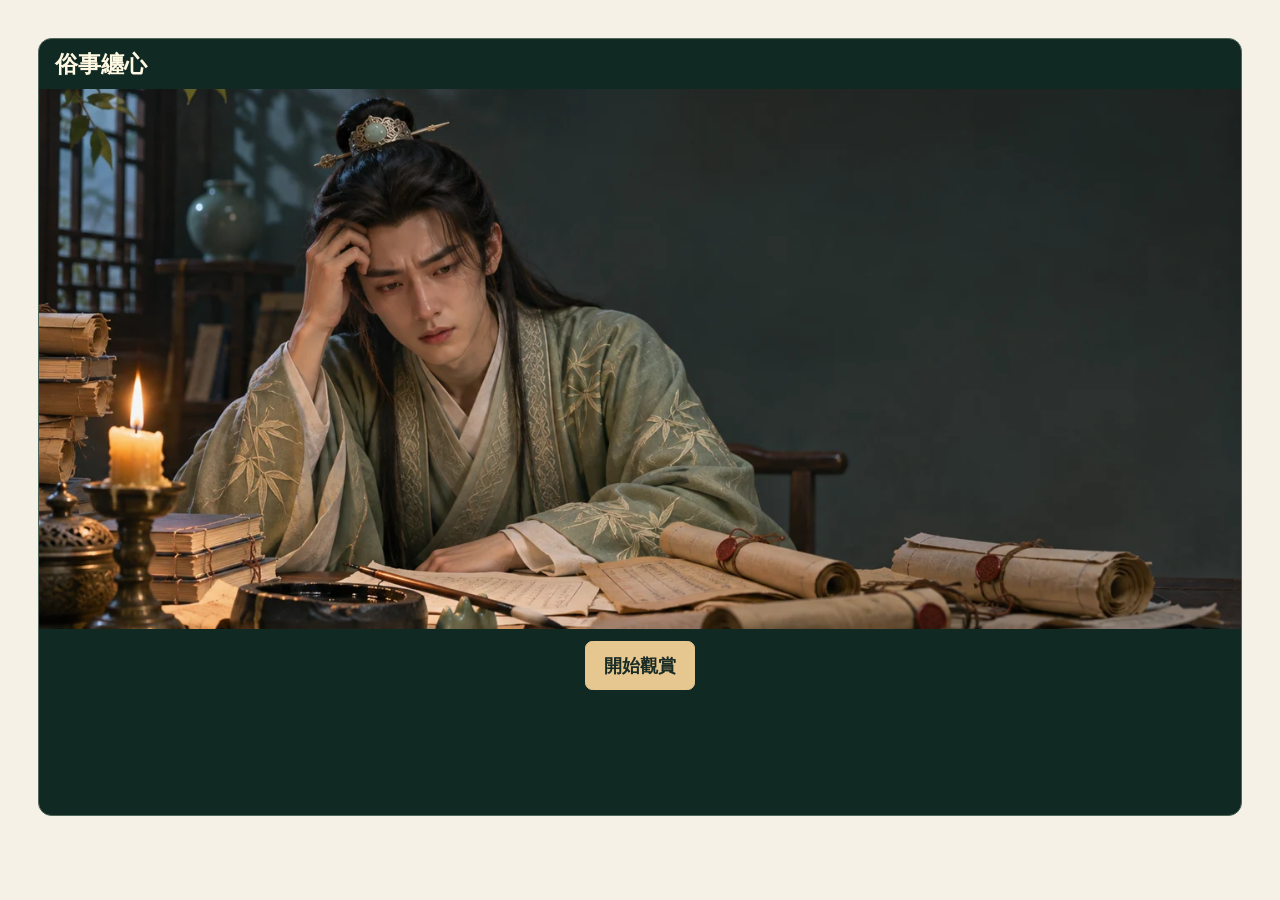
<file: index.html>
<!doctype html>
<html lang="zh-Hant"><head><meta charset="utf-8"><meta name="viewport" content="width=device-width,initial-scale=1"><meta name="theme-color" content="#102922"><meta name="description" content="從富陽到桐廬，沿富春江完成〈與宋元思書〉六站閱讀評量。"><title>與宋元思書｜富春江六站</title><link rel="stylesheet" href="style.css?v=visitor-stats-20261122"><script src="app.js?v=option-format" type="module"></script><script defer src="visitor-stats.js?v=visits-20261122"></script></head>
<body class="is-opening">
<section id="opening-prologue" class="prologue opening-prologue is-waiting" aria-labelledby="prologue-title">
  <h2 class="prologue-title" id="prologue-title" tabindex="-1">俗事纏心</h2>
  <div class="prologue-scene">
    <img class="prologue-art" src="opening-official.webp" width="1440" height="810" fetchpriority="high" alt="一位古人皺著眉頭，一手扶額，書案堆滿待處理的公文。">
    <span class="prologue-candle" aria-hidden="true"></span>
    <div class="prologue-cloud">
      <span style="--thought-delay: 1s">何時才能博得功名？</span>
      <span style="--thought-delay: 2.6s">若能再升一級，俸祿也能多些。</span>
      <span style="--thought-delay: 4.2s">若能光耀門楣，這些年就值了。</span>
      <span style="--thought-delay: 5.8s">昨夜的公文還沒批完，又送來一疊。</span>
      <span style="--thought-delay: 7.4s">伏案直到夜深，腰背都痠了。</span>
      <span style="--thought-delay: 9s">想出門透透氣，偏又抽不開身。</span>
    </div>
  </div>
  <button type="button" class="primary prologue-start" id="start-opening" hidden>開始觀賞</button>
  <div class="prologue-invitation">
    <p>讓我們用富春江的美好風景，幫助他洗滌身心靈吧！</p>
    <a class="primary prologue-link" href="#lesson-title">查看遊江任務</a>
    <button type="button" class="primary" id="continue-opening" hidden>繼續遊江</button>
  </div>
</section>
<header class="mast"><div class="brand">富春江 <span>閱讀評量</span></div><div class="mast-controls"><p id="progress" aria-live="polite"></p><button id="replay-opening" type="button">重新觀賞起始動畫</button><button id="music-toggle" type="button" aria-pressed="true">關閉配樂</button></div></header><audio id="background-music" src="sounds/mountain-spring-kaazoom.mp3" preload="none" loop></audio><section id="journey" class="journey" aria-label="俗事纏心值"></section><section class="route" aria-labelledby="route-title">
  <h2 class="route-title" id="route-title">富春江航線</h2>
  <div class="route-map">
    <svg class="route-river" viewBox="0 0 1000 500" preserveAspectRatio="none" aria-hidden="true">
      <defs>
        <linearGradient id="route-water" x1="0" y1="0" x2="1" y2=".65" gradientUnits="objectBoundingBox">
          <stop stop-color="#25584a"/>
          <stop offset=".25" stop-color="#54816e"/>
          <stop offset=".46" stop-color="#396c59"/>
          <stop offset=".7" stop-color="#5d8673"/>
          <stop offset="1" stop-color="#285647"/>
        </linearGradient>
        <filter id="river-ink" x="-15%" y="-25%" width="130%" height="150%" color-interpolation-filters="sRGB">
          <feTurbulence type="fractalNoise" baseFrequency=".035 .065" numOctaves="3" seed="9" result="paper-grain"/>
          <feDisplacementMap in="SourceGraphic" in2="paper-grain" scale="13" xChannelSelector="R" yChannelSelector="G"/>
        </filter>
        <path id="river-course"/>
      </defs>
      <g filter="url(#river-ink)">
        <use href="#river-course" class="river-bank"/>
        <use href="#river-course" class="river-water"/>
      </g>
      <use href="#river-course" class="river-shallows"/>
      <use href="#river-course" class="river-glint"/>
    </svg>
    <nav aria-label="富春江六站"></nav>
  </div>
</section><main></main>
<footer class="music-credits" aria-label="到訪統計與配樂來源">
  <div class="visitor-stats" id="visitor-stats" aria-label="本頁到訪統計" aria-busy="true">
    <p class="visitor-counts"><span>到訪人數 <strong id="visitor-count">—</strong> 人</span></p>
    <p class="visitor-note" id="visitor-status" role="status">正在載入到訪統計…</p>
    <small>統計服務：<a href="https://busuanzi.9420.ltd/" target="_blank" rel="noopener noreferrer">不蒜子</a></small>
  </div>
  <small>全程配樂 <a href="https://pixabay.com/music/world-mountain-spring-full-version-chinese-music-410476/">Mountain Spring (full version) Chinese Music</a> · kaazoom · <a href="https://pixabay.com/service/license-summary/">Pixabay 內容授權</a></small>
</footer>
<dialog id="opening-dialog" class="prologue opening-dialog" aria-labelledby="opening-dialog-title"></dialog>
<p id="completion" class="sr-only" aria-live="polite"></p></body></html>
</file>
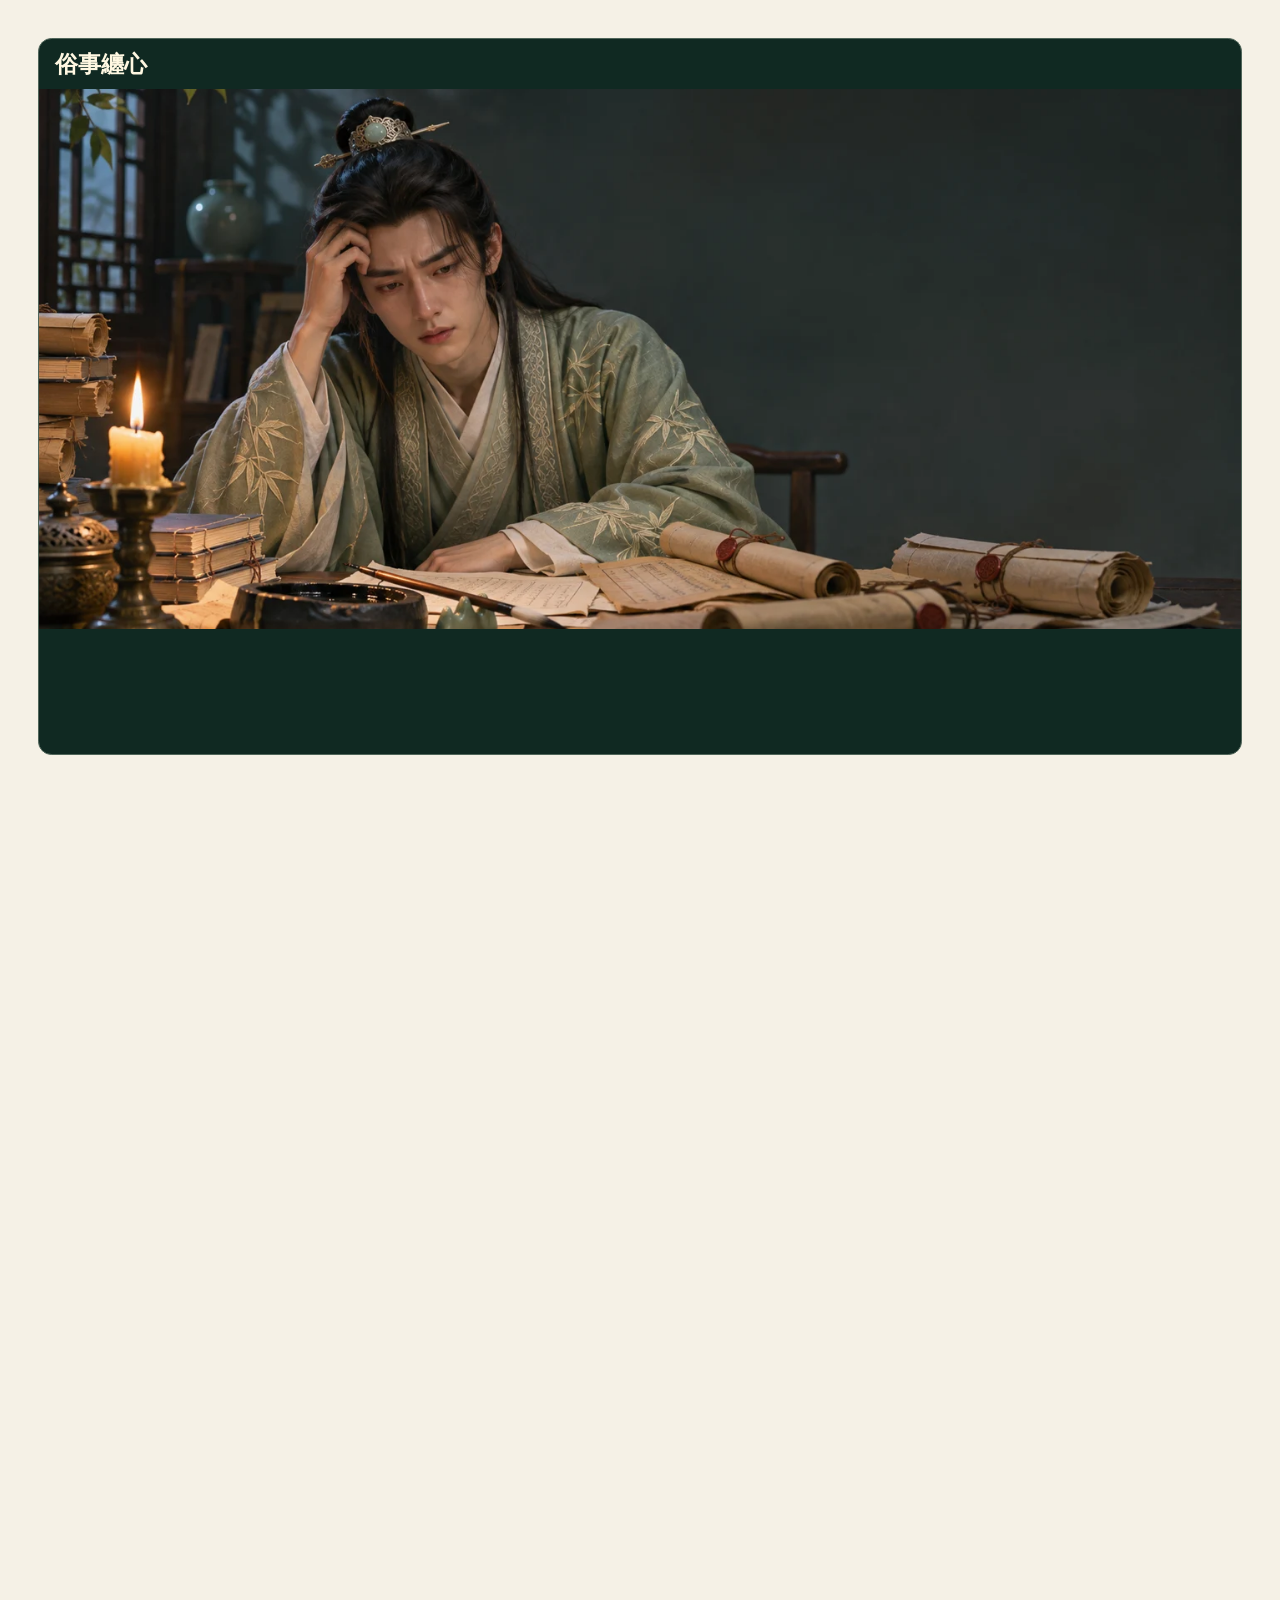
<file: break.html>
<!doctype html>
<html lang="zh-Hant"><head><meta charset="utf-8"><meta http-equiv="refresh" content="0; url=index.html"><title>富春江閱讀評量</title></head><body><a href="index.html">返回富春江閱讀評量</a></body></html>
</file>
<file: style.css>
:root{color-scheme:light;--ink:#192b25;--jade:#123a30;--gold:#e1bb79;--page:#f5f1e6;--paper:#fffdf6;font-family:"Noto Sans TC","Microsoft JhengHei",sans-serif;color:var(--ink);background:var(--page);font-size:18px}*{box-sizing:border-box}body{margin:0}button,input,summary{font:inherit}button{border:1px solid #9d8970;background:var(--paper);padding:.65rem 1rem;color:inherit;border-radius:.4rem;cursor:pointer;min-height:44px}button:disabled{cursor:default}button:not(:disabled):hover,summary:hover{filter:brightness(.94)}:focus-visible{outline:3px solid #b06824;outline-offset:3px}.mast{background:#102922;color:#fff9e9;display:flex;justify-content:space-between;align-items:center;padding:.8rem clamp(.75rem,4vw,4rem);gap:1rem}.brand{font-family:"Noto Serif TC","PMingLiU",serif;font-size:1.3rem;font-weight:800}.brand span,#progress{font:600 .85rem "Microsoft JhengHei",sans-serif;color:#f7dca7}#progress{margin:0}nav{display:grid;grid-template-columns:repeat(4,1fr);gap:.5rem;padding:.75rem clamp(.75rem,4vw,4rem);background:#e7dfcb}nav button{display:flex;gap:.35rem;justify-content:space-between;align-items:center;font-weight:700;text-align:left}nav button[aria-current]{background:var(--jade);color:white;border-color:var(--jade)}nav small{white-space:nowrap;font-weight:500}main{max-width:1500px;margin:auto;padding:clamp(.75rem,3vw,2.5rem)}h1,h2,h3{font-family:"Noto Serif TC","PMingLiU",serif;margin:.25em 0;font-weight:900}h1{font-size:clamp(2.4rem,8vw,6rem)}h2{font-size:clamp(1.9rem,4.5vw,3.6rem)}p{line-height:1.65}.eyebrow{letter-spacing:.12em;font-weight:800;font-size:.8rem;margin:0}.cover{position:relative;min-height:min(640px,68vh);display:flex;align-items:end;isolation:isolate;color:white;overflow:hidden;border-radius:.7rem;background:var(--jade)}.cover img{position:absolute;width:100%;height:100%;object-fit:cover;inset:0;z-index:-2}.cover::before{content:"";position:absolute;inset:0;background:linear-gradient(0deg,#091d18f2 2%,#0c241860 65%,transparent);z-index:-1}.cover>div{padding:clamp(1.25rem,5vw,4.5rem)}.cover p{max-width:28em}.cover .eyebrow{color:var(--gold)}.primary{background:var(--jade);color:white;border-color:var(--jade);font-weight:750}.cover .primary{background:var(--gold);color:#18231b;border-color:var(--gold)}.station>header{margin-bottom:1rem}.station header p:last-child{margin:.25rem 0;color:#4a5d53}.columns{display:grid;grid-template-columns:1.05fr 1fr;gap:clamp(.85rem,3vw,2.2rem);align-items:start}.scene{background:var(--paper);border:1px solid #d9cdb4;border-radius:.65rem;overflow:hidden}.scene p,.scene details{margin:1rem}.scene details p{margin:.5rem 0}figure{position:relative;margin:0;background:var(--jade)}figure img{display:block;width:100%;height:auto}.questions{display:grid;gap:1rem}fieldset{margin:0;min-width:0;border:1px solid #cfbfaa;border-radius:.55rem;padding:.55rem .8rem .8rem;background:var(--paper);scroll-margin:1rem}legend{font-weight:800;padding:0 .3rem}label{display:flex;align-items:center;gap:.65rem;cursor:pointer;padding:.55rem .45rem;min-height:46px;border-radius:.35rem}label:has(:checked){background:#dce9db;color:#142d22}input{width:1.25rem;height:1.25rem;accent-color:var(--jade);flex:none;margin:0}footer{display:flex;flex-wrap:wrap;justify-content:flex-end;gap:.6rem;margin-block:1.2rem}.results{max-width:55rem;margin:auto}.results section{margin:1.5rem 0}.results details{background:var(--paper);border:1px solid #d9cdb4;border-radius:.45rem;margin:.5rem 0;padding:.65rem}.results details p{margin:.45rem}.score{font-size:clamp(3.5rem,15vw,7rem);font-weight:900;color:var(--jade);line-height:1;margin:.4rem 0}.score small{font-size:1.2rem}summary{cursor:pointer;font-weight:700}.sr-only{position:absolute;width:1px;height:1px;overflow:hidden;clip-path:inset(50%)}@media(max-width:760px){.columns{grid-template-columns:1fr}nav button{flex-direction:column;font-size:.88rem;padding:.5rem .2rem;line-height:1.25;text-align:center}.cover{min-height:520px}}@media(max-width:400px){:root{font-size:16px}}
/* The river links the four scene cards in reading order. */
.route {
  position: relative;
  isolation: isolate;
  padding: .75rem clamp(.75rem, 4vw, 4rem) 1rem;
  background: #14362f;
  color: #f9f4e5;
}
.route-title {
  margin: 0 0 .3rem;
  font-family: "Noto Serif TC", "PMingLiU", serif;
  font-size: 1.2rem;
  font-weight: 800;
}
.route-map { position: relative; }
.route-river {
  position: absolute;
  inset: 0;
  height: 44px;
  width: 100%;
  pointer-events: none;
}
.route nav {
  position: relative;
  grid-template-columns: repeat(6, minmax(0, 1fr));
  gap: clamp(.4rem, 1vw, .8rem);
  padding: 0;
  background: transparent;
}
.route nav .route-stop {
  display: grid;
  justify-items: center;
  align-content: start;
  gap: 0;
  min-width: 0;
  padding: 0;
  border: 0;
  border-radius: .55rem;
  background: transparent;
}
.route-stop:focus-visible { outline-color: #f7cd83; }
.route-dot {
  display: grid;
  place-items: center;
  width: 30px;
  height: 30px;
  margin: 7px 0;
  border: 1px solid #a4d1bf;
  border-radius: 50%;
  background: #173c34;
  color: #fff;
  font-size: .82rem;
}
.route-card {
  display: grid;
  width: 100%;
  overflow: hidden;
  border: 1px solid #5c8779;
  border-radius: .5rem;
  background: #21473e;
}
.route-card img {
  display: block;
  width: 100%;
  height: auto;
  aspect-ratio: 832 / 466;

  object-fit: cover;
  object-position: center 28%;
}
.route-label {
  display: flex;
  justify-content: space-between;
  align-items: center;
  flex-wrap: wrap;
  gap: .2rem .5rem;
  padding: .35rem .5rem;
  color: white;
}
.route-label small { color: #d4e7dc; }
.route nav button[aria-current] { background: transparent; }
.route-stop[aria-current] .route-dot { background: #f5d49a; color: #1d352d; border-color: #f5d49a; }
.route-stop[aria-current] .route-card { border-color: #f5d49a; }
.route-stop[aria-current] .route-label { color: #ffe4af; }
@media (max-width: 620px) {
  .route nav { grid-template-columns: repeat(3, minmax(0, 1fr)); row-gap: 8px; }
  .route-stop:nth-child(4) { grid-column: 3; grid-row: 2; }
  .route-stop:nth-child(5) { grid-column: 2; grid-row: 2; }
  .route-stop:nth-child(6) { grid-column: 1; grid-row: 2; }
  .route nav { grid-auto-rows: 1fr; }

  .route-label { justify-content: center; padding: .3rem; }
}

.scene-frame { aspect-ratio: 832 / 466; }
.scene-frame > img { height: 100%; object-fit: cover; }
.scene-animation { position: absolute; inset: 0; pointer-events: none; }

.scene-caption {
  position: absolute;
  z-index: 3;
  inset: auto 0 0;
  text-align: center;
  font: 800 clamp(1rem,2.3vw,1.5rem) / 1.25 "Noto Serif TC","PMingLiU",serif;
  padding: .9rem .65rem .55rem;
  color: #fff8e5;
  background: linear-gradient(transparent,#101e1be5);
  text-shadow: 0 2px 3px #000;
  pointer-events: none;
}
.scene-controls { margin: .6rem 1rem 0; }
.scene-controls button { color: var(--jade); border-color: #77948a; font-weight: 700; }


.forest-sounds { display: flex; flex-wrap: wrap; gap: .4rem; }
.scene .scene-passage {
  font: 600 clamp(1.05rem, 2vw, 1.25rem) / 1.85 "Noto Serif TC", "PMingLiU", serif;
}
.scene-reading { padding: 1rem; }
.scene-reading h3 { color: var(--jade); font-size: 1rem; margin: 0 0 .3rem; }
.scene-reading h3:not(:first-child) { border-top: 1px solid #d9cdb4; margin-top: .85rem; padding-top: .7rem; }
.scene .scene-reading p { margin: 0; }
.scene-translation { line-height: 1.8; }


.lesson-cover {
  --cover-ink: #16362f;
  --cover-paper: #f5edda;
  --cover-gold: #f5cf8c;
  display: grid;
  grid-template-columns: minmax(0, 1.2fr) minmax(0, 1fr);
  overflow: hidden;
  border: 1px solid var(--cover-ink);
  border-radius: .7rem;
  background: var(--cover-ink);
  color: var(--cover-paper);
}
.lesson-cover-content {
  min-width: 0;
  padding: clamp(1.3rem, 4vw, 3.5rem);
}
.lesson-cover-author {
  margin: 0 0 .7rem;
  color: var(--cover-gold);
  font-size: .9rem;
  font-weight: 700;
  letter-spacing: .08em;
}
.lesson-cover h1 {
  margin: 0;
  scroll-margin-block-start: clamp(3.5rem, 9vw, 6rem);
  font-size: clamp(2.2rem, 6vw, 5rem);
  line-height: 1.15;
  letter-spacing: .035em;
}
.lesson-cover-mission {
  max-width: 34em;
  margin: 1rem 0;
  line-height: 1.75;
}
.lesson-cover-metrics {
  display: grid;
  grid-template-columns: repeat(2, minmax(0, 1fr));
  gap: .65rem;
  max-width: 28rem;
  margin: 1.15rem 0;
}
.lesson-cover-metrics > div {
  padding: .65rem clamp(.5rem, 1.6vw, 1rem);
  border: 1px solid #779185;
  border-radius: .4rem;
}
.lesson-cover-metrics > div:last-child {
  background: var(--cover-gold);
  border-color: var(--cover-gold);
  color: #23372a;
}
.lesson-cover-metrics dt { font-size: .92rem; font-weight: 750; }
.lesson-cover-metrics dd {
  margin: .12rem 0 0;
  font-size: clamp(1.7rem, 4vw, 2.9rem);
  font-weight: 850;
  line-height: 1.1;
  font-variant-numeric: tabular-nums;
}
.lesson-cover-metrics small { font-size: .78rem; white-space: nowrap; }
.lesson-cover-instructions { margin: 0 0 1.15rem; font-size: .94rem; line-height: 1.7; }
.lesson-cover .lesson-cover-start {
  display: inline-flex;
  align-items: center;
  justify-content: space-between;
  gap: 1rem;
  min-height: 52px;
  padding: .5rem .9rem;
  background: var(--cover-paper);
  color: var(--cover-ink);
  border-color: var(--cover-paper);
}
.lesson-cover :focus-visible { outline-color: var(--cover-gold); }
.lesson-cover-landscape {
  position: relative;
  display: grid;
  align-items: end;
  min-height: 0;
  isolation: isolate;
  background: #315a50;
}
.lesson-cover-landscape img {
  position: absolute;
  z-index: -2;
  inset: 0;
  width: 100%;
  height: 100%;
  object-fit: cover;
  object-position: 68% center;
}
.lesson-cover-landscape::after {
  position: absolute;
  z-index: -1;
  inset: 0;
  content: "";
  background: linear-gradient(to top, #0d2923 0%, #0d2923df 13%, #0d292370 29%, transparent 57%);
}
.lesson-cover-landscape figcaption { padding: clamp(1rem, 3vw, 2.4rem); }
.lesson-cover-landscape blockquote {
  margin: 0;
  font: 700 clamp(1rem, 2vw, 1.35rem) / 1.62 "Noto Serif TC", "PMingLiU", serif;
  text-shadow: 0 1px 6px #10261d;
}
.lesson-cover-landscape span { display: block; }
@media (max-width: 700px) {
  .lesson-cover { grid-template-columns: 1fr; }
  .lesson-cover h1 { font-size: clamp(2.2rem, 9vw, 3.5rem); }
  .lesson-cover-landscape { min-height: clamp(220px, 64vw, 340px); }
  .lesson-cover-landscape img { object-position: 68% 61%; }
  .lesson-cover .lesson-cover-start { width: 100%; }
}

.route {
  color: #203d35;
  background: #f0e9d7 url("route-ink.jpg") center / cover;
  border-block: 1px solid #c4c5ad;
}
.route-card { background: #f8f1df; border-color: #718e7d; }
.route-label { color: #203b32; }
.route-label small { color: #416b5e; }
.route-stop[aria-current] .route-card { border-color: #936f34; }
.route-stop[aria-current] .route-label { color: #6b491c; }
.route-stop[aria-current] .route-dot { border-color: #8a6f35; }
.route-stop:focus-visible { outline-color: #875e29; }
.scene-animation video { position: absolute; inset: 0; display: block; width: 100%; height: 100%; object-fit: cover; opacity: 0; }
.scene-animation .scene-visible { opacity: 1; }
.journey {
  --tone: 0;
  --meter-ink: #fff;
  display: grid;
  grid-template-columns: minmax(0, 1fr);
  gap: .6rem;
  padding: .6rem clamp(.75rem,4vw,4rem);
  border-bottom: 1px solid #b7b5a6;
  background: #e9e6d9;
  color: #26352f;
}
.journey-main {
  display: flex;
  align-items: baseline;
  gap: .45rem;
  flex-wrap: wrap;
  padding: .5rem .7rem;
  font-size: 30pt;
  font-weight: 800;
  line-height: 1.1;
  border: 1px solid #52645a;
  border-radius: .45rem;
  color: var(--meter-ink);
  background: rgb(var(--tone) var(--tone) var(--tone));
  transition: background-color 350ms;
}
.journey-remaining { margin-inline-start: auto; white-space: nowrap; }
.journey-main strong, .journey-remaining b { font-weight: inherit; }
.journey-scale { padding: .55rem .75rem .7rem; background: #fbf8ef; border: 1px solid #c8cbb9; border-radius: .45rem; }
.journey-endpoints { display: flex; justify-content: space-between; gap: .5rem; font-weight: 800; }
.journey-ruler { padding: 2.05rem .85rem 1.55rem; }
.journey-track { position: relative; height: .6rem; border-radius: 1rem; background: linear-gradient(90deg,#e8f4e2,#8eb69a var(--journey-limit),#657a69 var(--journey-limit),#172520); box-shadow: inset 0 0 0 1px #6c7b6b; }
.journey-tick { position: absolute; top: 50%; left: var(--tick); width: 1px; height: .85rem; background: #365344; transform: translate(-50%,-50%); }
.journey-tick b { position: absolute; top: .9rem; left: 50%; transform: translateX(-50%); font-size: .8rem; font-variant-numeric: tabular-nums; }
.journey-cutoff { position: absolute; inset: -.22rem auto -.22rem var(--journey-limit); width: 3px; background: #174834; transform: translateX(-50%); }
.journey-cutoff b { position: absolute; bottom: 100%; left: 50%; transform: translateX(-50%); padding: .19rem .48rem; border-radius: .3rem; background: #174834; color: #fffdf3; white-space: nowrap; font-size: .94rem; font-weight: 800; line-height: 1.25; }
.journey-pass-note { margin: 0 0 .45rem; color: #174834; font-size: .86rem; font-weight: 700; }
.journey-marker { position: absolute; top: 50%; left: var(--journey-position,100%); width: .84rem; height: .84rem; border: 2px solid #342b1d; border-radius: 50%; background: #f3ca76; box-shadow: 0 0 0 1px #fffaf0; transform: translate(-50%,-50%); transition: left 350ms; }
.journey-milestones { display: grid; grid-template-columns: repeat(4,minmax(0,1fr)); gap: .3rem .5rem; list-style: none; margin: 0; padding: .45rem 0 0; border-top: 1px solid #d6dbcd; }
.journey-milestones li { display: flex; align-items: baseline; gap: .45rem; font-size: .86rem; line-height: 1.3; }
.journey-milestones li span { text-wrap: balance; }
.journey-milestones b { flex: none; min-width: 2ch; color: #1d503d; font-variant-numeric: tabular-nums; }
.journey-outcome { padding: .85rem 1rem; margin-block: .8rem; background: #fff; border: 1px solid #bfc9b5; border-radius: .5rem; }
.journey-outcome p { margin: 0 0 .35rem; }
.journey-outcome strong { color: var(--jade); font: 800 clamp(1.4rem,4vw,2.8rem) "Noto Serif TC","PMingLiU",serif; }
.journey-outcome.is-unsuccessful { border-color: #c9a89a; background: #fff6ef; }
.journey-outcome.is-unsuccessful strong { color: #802e22; }
.wrong-review { display: grid; gap: .65rem; }
.wrong-review h3, .wrong-review h4, .wrong-review p { margin: 0; }
.wrong-review article { display: grid; gap: .35rem; padding: .75rem 1rem; border: 1px solid #d9cdb4; border-radius: .45rem; background: var(--paper); }
.wrong-review-meta { color: #425b4d; font-size: .85rem; }
.wrong-review-meta strong { margin-inline-start: .4rem; }
.review-incorrect { color: #802e22; }
.review-corrected { color: #215945; }
.results .all-answer-review { margin-block: 1rem; }
.reading-checkpoint {
  margin-top: 1rem;
  border: 1px solid #a4b3a0;
  border-radius: .6rem;
  padding: clamp(.75rem, 2vw, 1.3rem);
  background: var(--paper);
}
.reading-checkpoint p { margin: .25rem 0 .8rem; }
.reading-checkpoint fieldset { margin-bottom: .75rem; }
.reading-checkpoint form { margin-top: 1rem; }
.retry-choice { display: flex; gap: .65rem; align-items: baseline; }
.picture-option .retry-choice { padding: .6rem; }
.checkpoint-actions { display: flex; gap: .5rem; flex-wrap: wrap; }
.question-passage { margin: .35rem 0 .8rem; padding: .6rem .75rem; border-inline-start: 3px solid #77948a; background: #edf1e6; }
@media (max-width: 620px) {
  .journey-ruler { padding-bottom: 2.3rem; }
  .journey-tick:is([data-points="50"],[data-points="0"]) b { top: 1.65rem; }
  .journey-milestones { grid-template-columns: repeat(2,minmax(0,1fr)); }
}
@media (prefers-reduced-motion: reduce) { .journey-main, .journey-marker { transition: none; } }

.grading,.bonus-game{background:#fffdf6;border:1px solid #b4b29d;border-radius:.6rem;padding:clamp(.8rem,2vw,1.4rem);margin:1rem 0}
.grading h2{font-size:1.55rem}.grading p,.bonus-game p{margin:.45rem 0 1rem}.bonus-game h3{font-size:1.55rem}.bonus-game h3 small{font:700 .8rem sans-serif;color:#315b4d}
.pipe-grid{display:grid;grid-template-columns:repeat(3,minmax(0,1fr));gap:3px;max-width:18rem}
.pipe-grid button{padding:0;position:relative;aspect-ratio:1;background:#e5e5d8;color:#635f51;border-color:#9eac98}
.pipe-grid .flowing{background:#d4ebe0;color:#127459}
.pipe-drawing{position:absolute;inset:0}.pipe-arm,.pipe-hub{position:absolute;background:currentColor}
.pipe-arm-0,.pipe-arm-2{width:16%;height:50%;left:42%}.pipe-arm-0{top:0}.pipe-arm-2{bottom:0}
.pipe-arm-1,.pipe-arm-3{width:50%;height:16%;top:42%}.pipe-arm-1{right:0}.pipe-arm-3{left:0}
.pipe-hub{inset:38%;border-radius:50%;font-size:0}.pipe-hub:not(:empty){outline:2px solid #fff}
.pipe-source-label{position:absolute;inset:auto 0 3px;width:max-content;max-width:100%;margin-inline:auto;padding:.1em .4em;border-radius:.25em;background:#f8f4e3;color:#17362d;font-size:clamp(.7rem,2.5vw,.9rem);font-weight:800;line-height:1.25;pointer-events:none}
/* Two banks share one continuous course, with room for the bend beside stops 3 and 4. */
.route { padding:1rem clamp(.7rem,2.2vw,2.4rem) 1.4rem; overflow:hidden; }
.route-title,.route-map { max-width:1640px; margin-inline:auto; }
.route-title { font-size:clamp(1.35rem,2.6vw,2rem); margin-bottom:.35rem; }
.route nav {
  grid-template-columns:repeat(3,minmax(0,1fr));
  grid-auto-rows:1fr;
  gap:clamp(16px,2.6vw,36px) clamp(22px,3.1vw,52px);
  padding-right:clamp(30px,8%,112px);
}
.route-stop:nth-child(4) { grid-column:3;grid-row:2; }
.route-stop:nth-child(5) { grid-column:2;grid-row:2; }
.route-stop:nth-child(6) { grid-column:1;grid-row:2; }
.route-dot {
  position:absolute;
  z-index:1;
  inset:8px auto auto 8px;
  width:34px;
  height:34px;
  margin:0;
}
.route-river { height:100%; width:100%; overflow:visible; }
.route-river use { fill:none;vector-effect:non-scaling-stroke;stroke-linecap:round; }
.route-river .river-bank { stroke:#436f5b;stroke-opacity:.44;stroke-width:clamp(27px,4.3vw,65px);filter:blur(2.4px); }
.route-river .river-water { stroke:url(#route-water);stroke-opacity:.88;stroke-width:clamp(20px,3.35vw,52px); }
.route-river .river-shallows { stroke:#aec4a9;stroke-opacity:.34;stroke-width:clamp(8px,1.15vw,17px);filter:url(#river-ink) blur(1.9px); }
.route-river .river-glint { stroke:#e7e5c9;stroke-opacity:.48;stroke-width:1px;stroke-dasharray:4 19 34 52 12 41; }
.route-card { position:relative; box-shadow:0 3px 9px #314f3e20; }
.route-stop[aria-current] .route-card { box-shadow:0 0 0 1px #997237, 0 3px 9px #314f3e20; }
.route-label { flex-direction:column; justify-content:center; gap:.15rem; padding:.45rem .3rem; text-align:center; }
.route-label small { font-variant-numeric:tabular-nums; }
@media(max-width:520px) {
  .route-dot { inset:5px auto auto 5px; width:24px;height:24px; }
  .route-label { font-size:.82rem;gap:.1rem .35rem; }
  .route-river .river-bank { stroke-width:24px; }
  .route-river .river-water { stroke-width:19px; }
}

.pipe-finish {
  max-width: 32rem;
  margin-block: 1rem 0;
  padding: 1rem 1.2rem;
  background: #e8f3e9;
  color: #183e35;
  border: 1px solid #91ac98;
  border-radius: .65rem;
}
.pipe-finish strong { font-size: clamp(1.25rem, 3vw, 1.75rem); }
.pipe-finish p { margin: .35rem 0 0; }

.arcade { max-width: 740px; }
.arcade h1 { font-size: clamp(1.5rem, 4vw, 2.6rem); }
.arcade-game {
  margin-top: 1rem;
  padding: 1rem;
  text-align: center;
  background: #fffdf6;
  border: 1px solid #c1b69b;
  border-radius: .65rem;
}
.arcade-game p { margin: .45rem auto; }
.arcade-game canvas {
  display: block;
  width: min(100%, 300px);
  height: auto;
  margin: .65rem auto;
  background: #183e35;
  border-radius: .5rem;
  box-shadow: 0 4px 14px #09262040;
}
.arcade-score { font-weight: 750; }
.arcade-quote {
  margin: .7rem auto .85rem;
  padding: .7rem 1rem .8rem;
  border: 2px solid #9a6743;
  border-radius: .55rem;
  background: #faeed8;
  color: #633223;
}
.arcade-quote-label {
  display: block;
  font-size: .8rem;
  letter-spacing: .12em;
  font-weight: 800;
  margin-bottom: .2rem;
}
.arcade-quote p {
  margin: 0;
  font: 900 clamp(1.18rem, 2.5vw, 1.6rem) / 1.5 "Noto Serif TC", "PMingLiU", serif;
}
.arcade-quote-complete {
  border-color: #c79947;
  background: #684023;
  color: #fff5dc;
}
.arcade-actions {
  display: flex;
  justify-content: center;
  flex-wrap: wrap;
  gap: .4rem;
  margin: .65rem auto;
}
.arcade-actions button { padding: .45rem .7rem; touch-action: none; }

.blocks-inline { max-width: 38rem; }
.blocks-inline [data-start][hidden] { display: none; }

.picture-options {
  display: grid;
  grid-template-columns: repeat(auto-fit, minmax(min(100%, max(9.5rem, calc((100% - 1rem) / 2))), 1fr));
  gap: 1rem;
  margin-top: .4rem;
}
.picture-options .picture-option {
  display: flex;
  flex-direction: column;
  align-items: stretch;
  justify-content: flex-start;
  gap: 0;
  border: 2px solid #72867b;
  border-radius: .55rem;
  background: #fffdf6;
  overflow: hidden;
  padding: 0;
}
.picture-option img { display: block; width: 100%; height: auto; aspect-ratio: 3 / 2; }
.picture-option-caption {
  display: flex;
  flex: 1;
  align-items: flex-start;
  gap: .55rem;
  padding: .62rem;
  border-top: 1px solid #a0ad9f;
  line-height: 1.55;
}
.picture-option-caption input { margin-top: .13rem; }
.picture-options .picture-option:has(:checked) { background: #dce9db; border-color: #24563e; box-shadow: 0 0 0 2px #24563e; }
.picture-option:has(:focus-visible) { outline: 3px solid #b06824; outline-offset: 3px; }

.bonus-wood, .bonus-celadon {
  --bonus-ink: #6c3228;
  --bonus-edge: #b68a53;
  --bonus-paper: #fbf4e2;
  position: relative;
  padding: clamp(1rem, 3.8vw, 2.3rem);
  border: 4px double var(--bonus-edge);
  background: linear-gradient(115deg, var(--bonus-paper) 40%, #f9f2de92), url("route-ink.jpg") center / cover;
}
.bonus-celadon {
  --bonus-ink: #20594d;
  --bonus-edge: #799482;
  --bonus-paper: #f1f3e7;
}
.bonus-game h2 { color: var(--bonus-ink, var(--jade)); }
.bonus-heading {
  display: flex;
  flex-wrap: wrap;
  align-items: baseline;
  gap: .25rem 1rem;
  margin-bottom: .65rem;
}
.bonus-game .bonus-heading h3 { font-size: clamp(1.1rem, 2.5vw, 1.55rem); margin: 0; }
.bonus-game .bonus-heading p { margin: 0; color: var(--bonus-ink); font-size: .9rem; font-weight: 700; }
.bonus-game h3 small {
  display: inline-block;
  padding: .2rem .45rem;
  border: 3px double currentColor;
  border-radius: .2rem;
  color: var(--bonus-ink, var(--jade));
  vertical-align: .16em;
  white-space: nowrap;
}
.bonus-wood .arcade-game {
  padding: clamp(.65rem, 2.8vw, 1.25rem);
  border-color: #bf9967;
  background: #fffaf0e8;
}
.bonus-wood .arcade-game canvas {
  border: 8px ridge #9d6a3e;
  border-radius: .25rem;
  background: #553827;
  box-shadow: 0 0 0 2px #6f452c, 0 5px 14px #52311742;
}
.bonus-wood .arcade-score, .bonus-celadon .bonus-status {
  color: var(--bonus-ink);
  font-weight: 800;
}
.bonus-wood .arcade-actions button {
  border-color: #a87a41;
  background: #f6e6c6;
  color: #4c2a20;
  font-weight: 700;
}
.bonus-wood [data-start] { background: #763b2d; border-color: #763b2d; }
.bonus-celadon .pipe-grid {
  width: min(100%, 22rem);
  max-width: none;
  gap: 1px;
  padding: clamp(.35rem, 1.2vw, .65rem);
  border: 5px double #93ab95;
  border-radius: .5rem;
  background: #365d4d;
  box-shadow: 0 5px 16px #254b3640;
}
.bonus-celadon .pipe-grid button {
  color: #526c58;
  background: linear-gradient(130deg, #eff4dc, #bbd3bf 64%, #a7c2ae);
  border: 0;
  border-radius: .12rem;
  box-shadow: inset 0 0 0 1px #e8f0d8;
}
.bonus-celadon .pipe-grid button:focus-visible { z-index: 1; outline-offset: -4px; }
.bonus-celadon .pipe-grid .flowing {
  color: #106c5a;
  background: linear-gradient(130deg, #e5f6d7, #a9d6bb 64%, #94c8ad);
}
.bonus-celadon .pipe-arm, .bonus-celadon .pipe-hub {
  background: currentColor;
}
.bonus-celadon .pipe-arm::after {
  content: "";
  position: absolute;
  background: #ffffff38;
}
.bonus-celadon :is(.pipe-arm-0, .pipe-arm-2)::after { inset: 0 45% 0 14%; }
.bonus-celadon :is(.pipe-arm-1, .pipe-arm-3)::after { inset: 14% 0 45% 0; }
.bonus-celadon :is(.pipe-source, .pipe-outlet) .pipe-hub {
  outline: 0;
  box-shadow: inset 0 0 0 2px #e0d5a3, inset 0 0 0 4px currentColor;
  background: #d1e8d1;
}
.bonus-celadon .pipe-source .pipe-hub { background: #e5bb73; }
.bonus-celadon .pipe-source-label {
  color: #173d32;
  background: #f8f5e8;
  border: 1px solid #719888;
  bottom: 2px;
}


.route nav {grid-template-columns:repeat(4,minmax(0,1fr));padding-inline:clamp(23px,5.2%,75px);}
.route-stop:nth-child(4) {grid-column:4;grid-row:1;}
.route-stop:nth-child(5) {grid-column:4;grid-row:2;}
.route-stop:nth-child(6) {grid-column:3;grid-row:2;}
.route-stop:nth-child(7) {grid-column:2;grid-row:2;}
.route-stop:nth-child(8) {grid-column:1;grid-row:2;}
.route-stop:disabled .route-card {filter:saturate(.68);}
.route-stop:disabled .route-card img {opacity:.73;}
.route-bonus .route-card {border-color:#957637;}
.route-bonus .route-dot {width:auto;padding-inline:.45rem;border-radius:1rem;background:#6a4a22;color:#fff7dc;}
.bonus-game h2 {font-size:clamp(1.5rem,4vw,2.4rem);}
@media (max-width:640px) {
  .route nav {grid-template-columns:repeat(2,minmax(0,1fr));}
  .route-stop:nth-child(3) {grid-column:2;grid-row:2;}
  .route-stop:nth-child(4) {grid-column:1;grid-row:2;}
  .route-stop:nth-child(5) {grid-column:1;grid-row:3;}
  .route-stop:nth-child(6) {grid-column:2;grid-row:3;}
  .route-stop:nth-child(7) {grid-column:2;grid-row:4;}
  .route-stop:nth-child(8) {grid-column:1;grid-row:4;}
}

.prologue {
  overflow: hidden;
  margin-bottom: clamp(1rem, 3vw, 2rem);
  border: 1px solid #50665a;
  border-radius: .75rem;
  background: #102922;
  color: #fff8e2;
}
.prologue-title { margin: 0; padding: .5rem .85rem; font-size: 1.3rem; }
.opening-prologue { max-width: 1460px; margin: clamp(.75rem,3vw,2.5rem) auto; width: calc(100% - clamp(1.5rem,6vw,5rem)); }
body.is-opening > :is(.mast,.journey,.route,main,.music-credits,#completion),
body.is-opening .prologue-link { display: none; }
.opening-dialog { width: min(850px, calc(100% - 1.5rem)); max-height: calc(100% - 1.5rem); margin: auto; padding: 0; overflow: auto; }
.opening-dialog::backdrop { background: #10221dc9; }
.prologue-dismiss { display: flex; justify-content: center; margin: 0 0 .8rem; color: var(--ink); }
.prologue-start:not([hidden]) { display: block; margin: .65rem auto 0; background: #e6c78f; border-color: #e6c78f; color: #192b25; }
.prologue-scene {
  position: relative;
  height: clamp(24rem, 54vw, 30rem);
  overflow: hidden;
  isolation: isolate;
  background: #1b241e;
}
.prologue-art {
  position: absolute;
  inset: 0;
  width: 100%;
  height: 100%;
  object-fit: cover;
  object-position: center 59%;
  transform-origin: 34% 55%;
}
.prologue-candle {
  position: absolute;
  left: 7%;
  bottom: 35%;
  width: 4%;
  aspect-ratio: 1;
  background: radial-gradient(ellipse, #ffd1815e, transparent 69%);
  opacity: 0;
  pointer-events: none;
}
.prologue-cloud {
  position: absolute;
  inset: 7% 6% auto auto;
  display: grid;
  justify-items: end;
  gap: clamp(.42rem, 1vw, .65rem);
  width: clamp(10rem, 48%, 34rem);
  text-align: center;
}
.prologue-cloud span {
  position: relative;
  max-width: 100%;
  padding: .35rem .8rem;
  border-radius: 1rem 1.3rem 1.1rem 1.25rem;
  background: #fffaed;
  color: #223b32;
  box-shadow: 0 .18rem .6rem #070e0d50;
  font: 800 clamp(.86rem, 1.75vw, 1.34rem)/1.45 "Noto Serif TC","PMingLiU",serif;
  text-wrap: balance;
}
.prologue-cloud span::before {
  content: "";
  position: absolute;
  left: -.55rem;
  bottom: .2rem;
  width: .3rem;
  aspect-ratio: 1;
  border-radius: 50%;
  background: inherit;
}
.prologue-cloud span:nth-child(n+4) { color: #665238; }
.prologue-invitation {
  padding: clamp(.9rem, 2.5vw, 1.6rem);
  text-align: center;
}
.prologue-invitation p {
  margin: 0 0 .6rem;
  font: 850 clamp(1.12rem, 2.9vw, 2rem)/1.55 "Noto Serif TC","PMingLiU",serif;
}
.prologue-link {
  display: inline-flex;
  align-items: center;
  min-height: 44px;
  padding: .36rem .85rem;
  border-radius: .35rem;
  background: #e6c78f;
  color: #21362d;
  text-decoration: none;
}
@media (max-width: 540px) {
  .prologue-art { object-position: 47% 62%; }
  .prologue-cloud { top: 6%; right: 4%; width: 57%; }
  .prologue-cloud span { padding: .28rem .55rem; font-size: .82rem; }
  .prologue-candle { display: none; }
}
@media (prefers-reduced-motion: no-preference) {
  .prologue.is-waiting .prologue-cloud,
  .prologue.is-waiting .prologue-invitation { visibility: hidden; }
  .prologue.is-playing .prologue-art { animation: prologue-push 14s ease-out both; }
  .prologue.is-playing .prologue-candle { animation: prologue-flicker 1.2s ease-in-out 11; }
  .prologue.is-playing .prologue-cloud span { animation: prologue-reveal .6s var(--thought-delay) ease-out both; }
  .prologue.is-playing .prologue-invitation { animation: prologue-reveal .75s 10.75s ease-out both; }
}
@keyframes prologue-push { from { transform: scale(1); } to { transform: scale(1.085); } }
@keyframes prologue-flicker {
  0%, 100% { opacity: .08; transform: scale(.85); }
  35% { opacity: .65; transform: scale(1.2); }
  68% { opacity: .28; transform: scale(1); }
}
@keyframes prologue-reveal {
  from { opacity: 0; visibility: hidden; transform: translateY(.55rem); }
  to { opacity: 1; visibility: visible; transform: translateY(0); }
}

.mast-controls { display:flex; flex-wrap:wrap; justify-content:flex-end; align-items:center; gap:.35rem .8rem; }
.music-credits { padding:.75rem 1rem 1.25rem; text-align:center; }
.music-credits a { color:inherit; }
.visitor-stats { flex-basis:100%; border-top:1px solid #cfbfaa; padding-top:.9rem; }
.visitor-counts { display:flex; flex-wrap:wrap; justify-content:center; gap:.35rem 1.5rem; margin:.15rem 0; font-weight:700; }
.visitor-counts span { white-space:nowrap; }
.visitor-counts strong { color:var(--jade); font-size:1.2em; font-variant-numeric:tabular-nums; }
.visitor-note { margin:.2rem 0; color:#4a5d53; font-size:.85rem; }
#music-toggle { min-height:44px; padding:.35rem .65rem; background:#183b32; border-color:#8ca497; color:#fff9e9; font-size:.84rem; white-space:nowrap; }
#replay-opening { min-height:44px; padding:.35rem .65rem; background:#e6c78f; border-color:#e6c78f; color:#192b25; font-size:.84rem; font-weight:750; white-space:nowrap; }
@media (max-width:430px) {
  .mast { gap:.5rem; }
  .mast-controls { gap:.25rem .45rem; }
}
</file>
